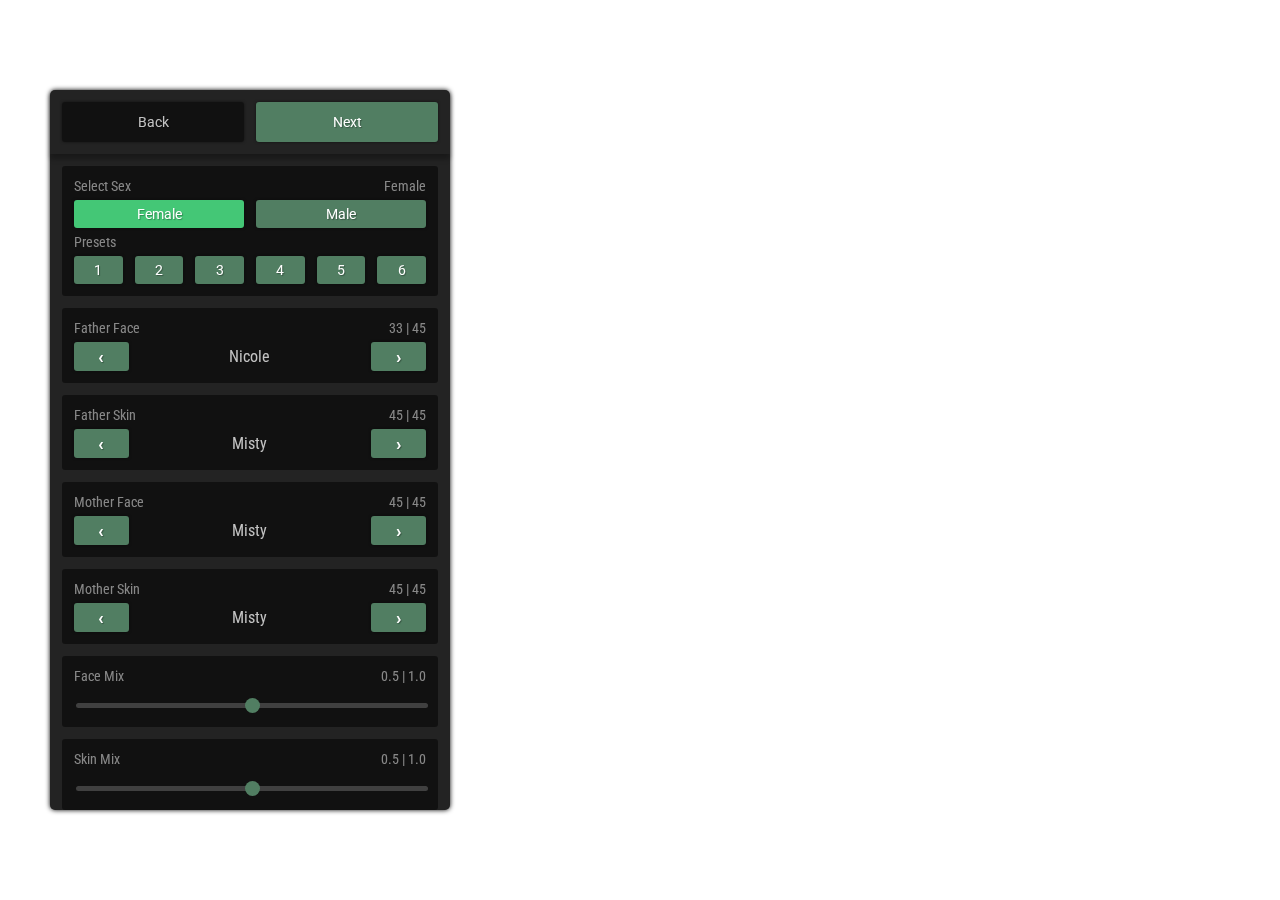
<file: p_character/client/html/index.html>
<!DOCTYPE html>
<html lang="en">
    <head>
        <meta charset="UTF-8" />
        <meta name="viewport" content="width=device-width, initial-scale=1.0" />
        <title>Character Editor by Stuyk</title>
        <link rel="stylesheet/less" type="text/css" href="./style.less" />
    </head>

    <body>
        <div id="app">
            <div class="editor" v-if="show">
                <div class="navigation">
                    <button @click="goBack" :class="isInactiveBack">Back</button>
                    <button @click="goNext" :class="isInactiveNext">Next</button>
                </div>
                <component v-bind:is="getTabComponent" v-bind:data="data"></component>
                <!-- Please Just Leave This. Don't be a prick. -->
                <div class="stuyk">https://github.com/stuyk</div>
            </div>
        </div>
        <script src="./vue.min.js"></script>
        <script src="./less.min.js"></script>
        <script src="./utility/hairInfo.js"></script>
        <script src="./utility/hairOverlays.js"></script>
        <script src="./utility/structure.js"></script>
        <script src="./utility/faceNames.js"></script>
        <script src="./utility/overlays.js"></script>
        <script src="./utility/presets.js"></script>
        <script src="./components/done.js" type="text/javascript"></script>
        <script src="./components/overlays.js" type="text/javascript"></script>
        <script src="./components/decor.js" type="text/javascript"></script>
        <script src="./components/hair.js" type="text/javascript"></script>
        <script src="./components/structure.js" type="text/javascript"></script>
        <script src="./components/sex.js" type="text/javascript"></script>
        <script src="./app.js" type="text/javascript"></script>
    </body>
</html>
</file>
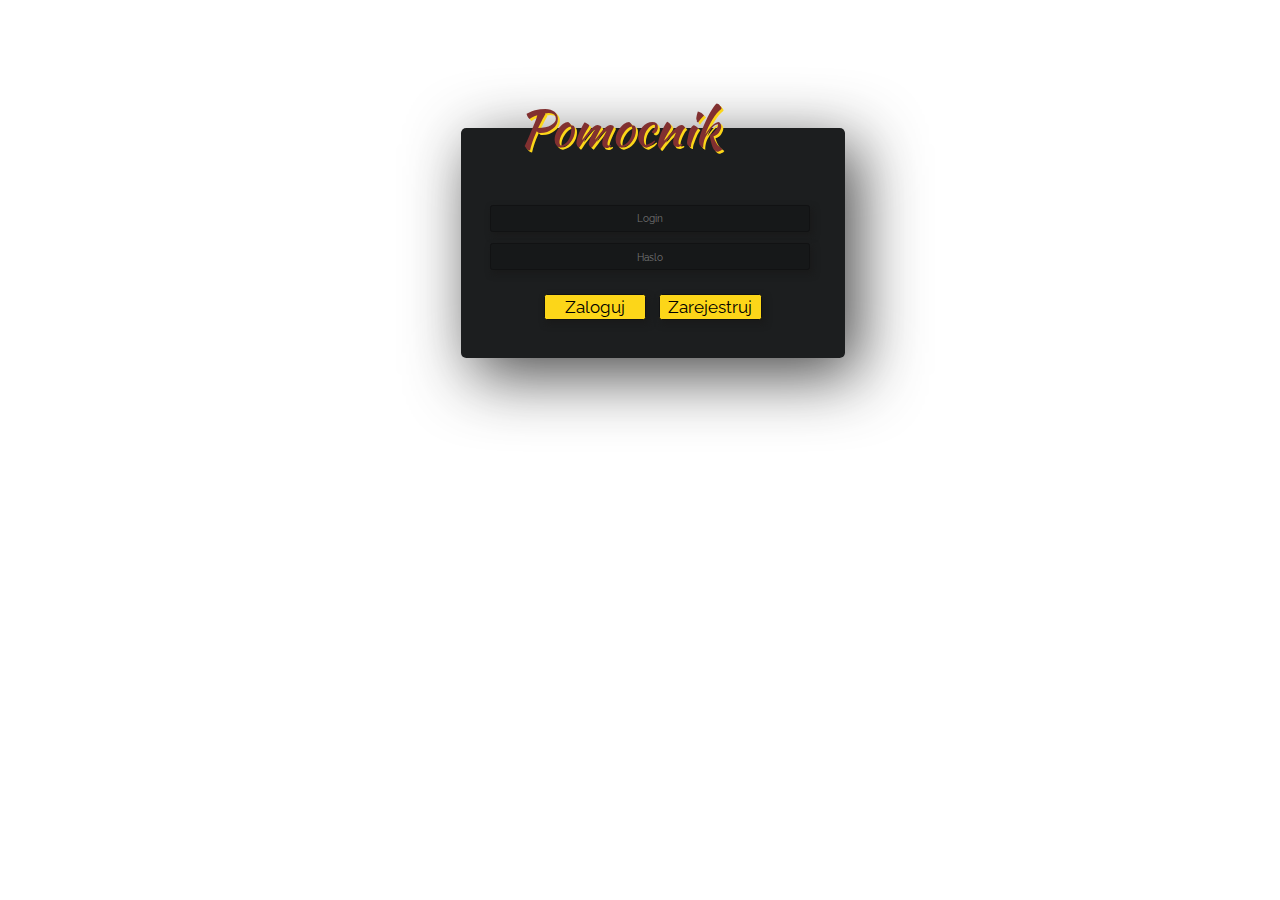
<file: p_accounts/client/html/auth.html>
<html>
    <head>
        <meta charset="UTF-8">
        <meta http-equiv="X-UA-Compatible" content="IE=edge">
        <meta name="viewport" content="width=device-width, initial-scale=1.0">
        <link rel="icon" type="image/ico" href="./public/img/favicon.ico">
        <title>Pomocnik - Logowanie</title>
        <link href="https://cdn.jsdelivr.net/npm/bootstrap@5.0.0-beta2/dist/css/bootstrap.min.css" rel="stylesheet" integrity="sha384-BmbxuPwQa2lc/FVzBcNJ7UAyJxM6wuqIj61tLrc4wSX0szH/Ev+nYRRuWlolflfl" crossorigin="anonymous">
        <link rel="stylesheet" href="./public/css/clientAuth.css">
    </head>
    <body>
        <div class="clientAuth-container">
            <span style="position: absolute; top: -3vw; left: 4.5vw; font-family: 'KaushanScript'; font-size: 4vw; color: rgb(129, 48, 48); text-shadow: 2px 2px #fcd619;">Pomocnik</span>
            <input class="clientAuth-input-name" id="account_name" type="text" placeholder="Login">
            <input class="clientAuth-input-password" id="account_password" type="password" placeholder="Haslo">
            <button class="clientAuth-btn-login" onclick="sendLoginData();">Zaloguj</button>
            <button class="clientAuth-btn-register" onclick="sendRegisterData();">Zarejestruj</button>
        </div>
        <script>
            function sendLoginData() {
                let account_name = document.getElementById("account_name").value;
                let account_password = document.getElementById("account_password").value;
                alt.emit("client:auth:login:send:data", account_name, account_password);
            }

            function sendRegisterData() {
                let account_name = document.getElementById("account_name").value;
                let account_password = document.getElementById("account_password").value;
                alt.emit("client:auth:register:send:data", account_name, account_password);
            }
        </script>
    </body>
</html>
</file>
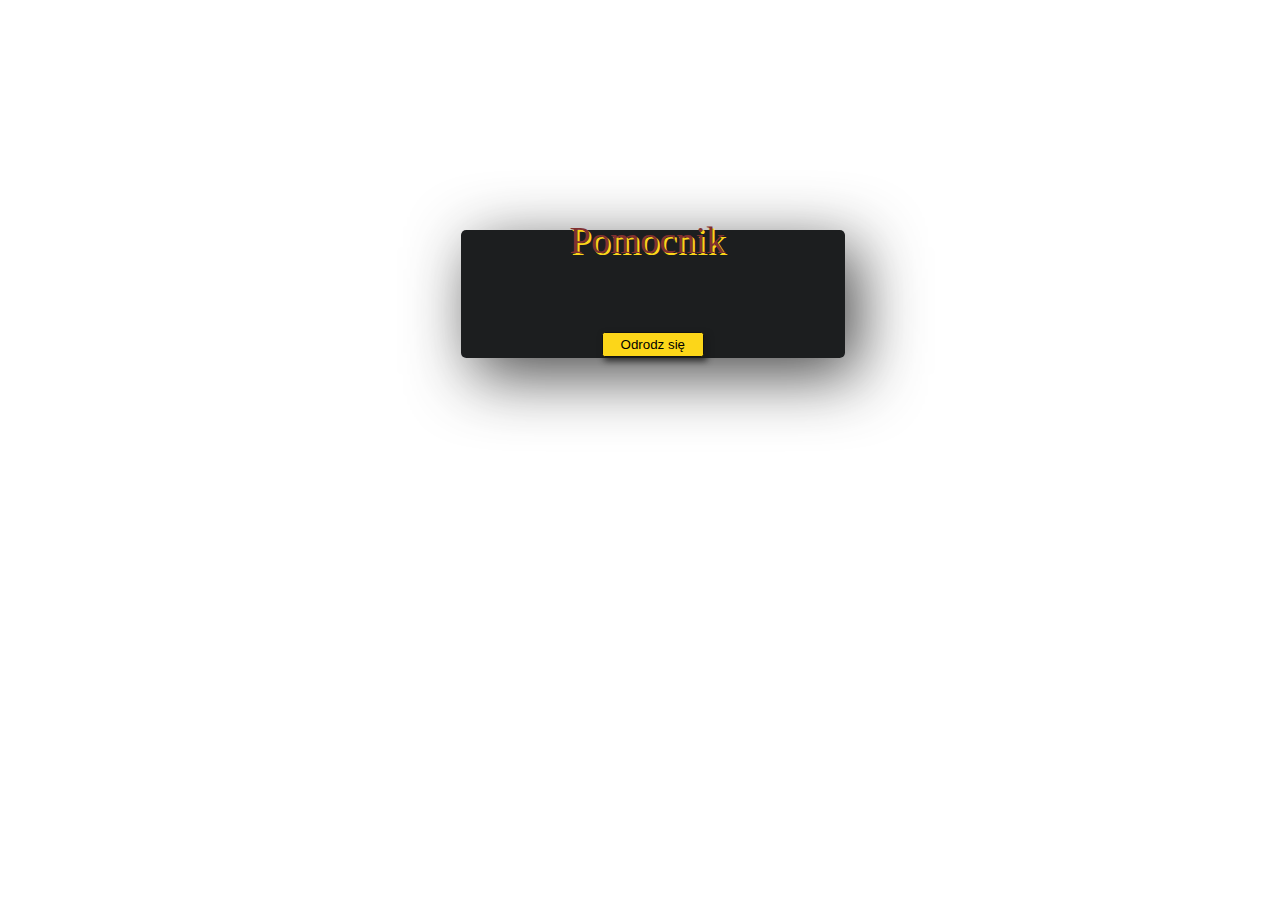
<file: p_bw/client/html/bw.html>
<html>
    <head>
        <meta charset="UTF-8">
        <meta http-equiv="X-UA-Compatible" content="IE=edge">
        <meta name="viewport" content="width=device-width, initial-scale=1.0">
        <link rel="icon" type="image/ico" href="./public/img/favicon.ico">
        <title>Pomocnik - Logowanie</title>
        <link href="https://cdn.jsdelivr.net/npm/bootstrap@5.0.0-beta2/dist/css/bootstrap.min.css" rel="stylesheet" integrity="sha384-BmbxuPwQa2lc/FVzBcNJ7UAyJxM6wuqIj61tLrc4wSX0szH/Ev+nYRRuWlolflfl" crossorigin="anonymous">
        <link rel="stylesheet" href="./bw.css">
    </head>
    <body>
        <div class="clientAuth-container">
            <span style="position: absolute; top: -1vw; left: 8.5vw; font-family: 'KaushanScript'; font-size: 3vw; color: rgb(129, 48, 48); text-shadow: 2px 2px #fcd619;">Pomocnik</span>
            <button class="clientAuth-btn-login" onclick="RespawnPlayerr();">Odrodz się</button>
        </div>
        <script>
            function RespawnPlayerr() {
                alt.emit("bw:trigger");
            }

        </script>
    </body>
</html>
</file>
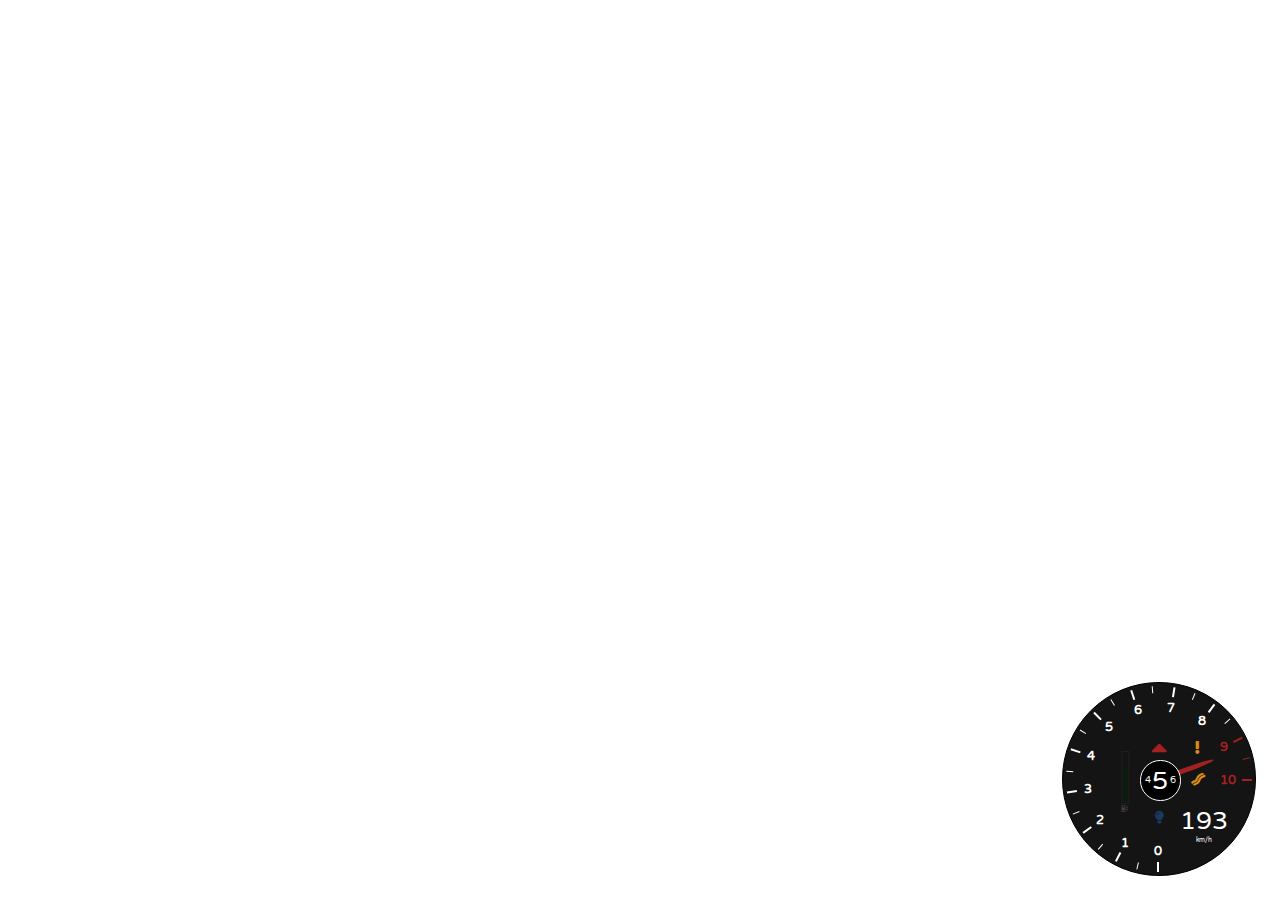
<file: p_speedo/client/html/speedometer.html>
<!DOCTYPE html>
<html lang="en">
    <head>
        <meta charset="utf-8">
        <meta name="viewport" content="width=device-width, initial-scale=1, shrink-to-fit=no">
        <link rel="stylesheet" href="css/fontawesome.css">
        <link rel="stylesheet" href="css/app.css">
        <title>speedometer</title>
    </head>
    <body>
        <div class="container">
            <div id="speedometer">
                <div class="line">
                    <div><b><span class="num_1">0</span></b></div>
                    <div><b></b></div>
                    <div><b><span class="num_2">1</span></b></div>
                    <div><b></b></div>
                    <div><b><span class="num_3">2</span></b></div>
                    <div><b></b></div>
                    <div><b><span class="num_4">3</span></b></div>
                    <div><b></b></div>
                    <div><b><span class="num_5">4</span></b></div>
                    <div><b></b></div>
                    <div><b><span class="num_6">5</span></b></div>
                    <div><b></b></div>
                    <div><b><span class="num_7">6</span></b></div>
                    <div><b></b></div>
                    <div><b><span class="num_8">7</span></b></div>
                    <div><b></b></div>
                    <div><b><span class="num_9">8</span></b></div>
                    <div><b></b></div>
                    <div><b><span class="num_10">9</span></b></div>
                    <div><b></b></div>
                    <div><b><span class="num_11">10</span></b></div>
                </div> 
                <div id="needle"></div>
                <div id="pin">
                    <div id="gearBefore">4</div>
                    <div id="gearCurrent">5</div>
                    <div id="gearNext">6</div>
                </div>
                <div id="kmh">
                    <div id="speed">193</div>
                    <div>km/h</div>
                </div>
                <div><i id="shift" class="fas fa-caret-up"></i></div>
                <div><i id="handbrake" class="fas fa-exclamation"></i></div>
                <div><i id="inair" class="fas fa-bacon"></i></div>
                <div><i id="lightsOn" class="fas fa-lightbulb"></i></div>
                <div id="fuel">
                    <div id="fuelbar"><div></div></div>
                    <div><i class="fas fa-gas-pump"></i></div>
                </div>
                
            </div>
        </div>
        <script src="js/jquery.js"></script>
        <script src="js/app.js"></script>
    </body>
</html>
</file>
<file: p_accounts/client/html/public/css/clientAuth.css>
@font-face {
    font-family: 'Raleway';
    src: url(../fonts/Raleway-Regular.ttf);
}

@font-face {
    font-family: 'KaushanScript';
    src: url(../fonts/KaushanScript-Regular.ttf)
}

body {
    user-select: none;
    background-color: transparent;
}

.clientAuth-container {
    position: absolute;
    top: 10vw;
    left: 36vw;
    height: 18vw;
    width: 30vw;
    background-color: #161819f8;
    animation: clientAuth-slide-in;
    animation-iteration-count: 1;
	animation-timing-function: ease-in;
	animation-duration: 1.5s;
    border-radius: 0.4vw;
    box-shadow: 1vw 1.3vw 5vw rgba(25, 25, 25, 0.8) !important;
}

.clientAuth-input-name {
    position: absolute;
    top: 6vw;
    left: 2.3vw;
    height: 2.1vw;
    width: 25vw;
    background-color: #161819;
    border: 1.4px solid #111213;
    border-radius: 0.2vw;
    box-shadow: 0.2vw 0.3vw 0.5vw rgba(25, 25, 25, 0.8) !important;
    outline: none;
    text-align: center;
    color: #fff;
    font-family: 'Raleway';
    font-size: 0.8vw;
}

.clientAuth-input-name:hover {
    border: 1.4px solid #fcd619;
    transition: 0.4s;
}

.clientAuth-input-password {
    position: absolute;
    top: 9vw;
    left: 2.3vw;
    height: 2.1vw;
    width: 25vw;
    background-color: #161819;
    border: 1.4px solid #111213;
    border-radius: 0.2vw;
    box-shadow: 0.2vw 0.3vw 0.5vw rgba(25, 25, 25, 0.8) !important;
    outline: none;
    text-align: center;
    color: #fff;
    font-family: 'Raleway';
    font-size: 0.8vw;
}

.clientAuth-input-password:hover {
    border: 1.4px solid #fcd619;
    transition: 0.4s;
}

.clientAuth-btn-login {
    position: absolute;
    top: 13vw;
    left: 6.5vw;
    height: 2vw;
    width: 8vw;
    background-color: #fcd619;
    border: 1.4px solid #111213;
    border-radius: 0.2vw;
    box-shadow: 0.2vw 0.3vw 0.5vw rgba(25, 25, 25, 0.8) !important;
    outline: none;
    text-align: center;
    color: #000;
    font-family: 'Raleway';
    font-size: 1.3vw;
}

.clientAuth-btn-login:hover {
    transition: 0.5s;
    background-color: #161819;
    color: #fff;
}

.clientAuth-btn-register {
    position: absolute;
    top: 13vw;
    left: 15.5vw;
    height: 2vw;
    width: 8vw;
    background-color: #fcd619;
    border: 1.4px solid #111213;
    border-radius: 0.2vw;
    box-shadow: 0.2vw 0.3vw 0.5vw rgba(25, 25, 25, 0.8) !important;
    outline: none;
    text-align: center;
    color: #000;
    font-family: 'Raleway';
    font-size: 1.3vw;
}

.clientAuth-btn-register:hover {
    transition: 0.5s;
    background-color: #161819;
    color: #fff;
}

@keyframes clientAuth-slide-in {
    0% {
      transform: translateX(500px) scale(.2);
    }
    100% {
      transform: translateX(0px) scale(1);
    }
}
</file>
<file: p_bw/client/html/bw.css>
body {
    user-select: none;
    background-color: transparent;
}

.clientAuth-container {
    position: absolute;
    top: 18vw;
    left: 36vw;
    height: 10vw;
    width: 30vw;
    background-color: #161819f8;
    animation: clientAuth-slide-in;
    animation-iteration-count: 1;
	animation-timing-function: ease-in;
	animation-duration: 1.5s;
    border-radius: 0.4vw;
    box-shadow: 1vw 1.3vw 5vw rgba(25, 25, 25, 0.8) !important;
}



.clientAuth-btn-login {
    position: absolute;
    top: 7.9vw;
    left: 11vw;
    height: 2vw;
    width: 8vw;
    background-color: #fcd619;
    border: 1.4px solid #111213;
    border-radius: 0.2vw;
    box-shadow: 0.2vw 0.3vw 0.5vw rgba(25, 25, 25, 0.8) !important;
    outline: none;
    text-align: center;
    color: #000;
}

.clientAuth-btn-login:hover {
    transition: 0.5s;
    background-color: #161819;
    color: #fff;
}
</file>
<file: p_speedo/client/html/css/app.css>
@font-face {font-family: 'Varela Round';font-style: normal;font-weight: 400;src: url('../font/varela-round-v12-latin-regular.eot');src: local('Varela Round Regular'), local('VarelaRound-Regular'),url('../font/varela-round-v12-latin-regular.eot?#iefix') format('embedded-opentype'),url('../font/varela-round-v12-latin-regular.woff2') format('woff2'),url('../font/varela-round-v12-latin-regular.woff') format('woff'),url('../font/varela-round-v12-latin-regular.ttf') format('truetype'),url('../font/varela-round-v12-latin-regular.svg#VarelaRound') format('svg');}
* {margin: 0;padding: 0;}
body {font-family: 'Varela Round', sans-serif;font-size: 1vw;overflow: hidden;}
::selection {background: transparent;}
:root {--red: rgb(165, 32, 32);--orange: rgb(221, 140, 18);--blue: #193a61;--background: #141414;}
.container {position: absolute;width: 15vw;height: 15vw;right: 2vw;bottom: 2vw;}
#speedometer{background: var(--background);width: 100%;height: 100%;border: .1vw solid rgb(0, 0, 0);border-radius: 100%;display: block;position: relative;opacity: 1;}
.line {position: absolute;width:100%;height:100%;}
.line div {position: absolute;width:100%;height:100%;padding: .25vw;box-sizing: border-box;}
.line div b {position: absolute;display: block;left: 50%;width: .1vw;height: .5vw;background: #FFF;}
.line div:nth-child(2n+1) b {width: .15vw;height: .75vw;}
.line div:nth-child(1) {transform: rotate(180deg);}
.line div:nth-child(2) {transform: rotate(193.5deg);}
.line div:nth-child(3) {transform: rotate(207deg);}
.line div:nth-child(4) {transform: rotate(220.5deg);}
.line div:nth-child(5) {transform: rotate(234deg);}
.line div:nth-child(6) {transform: rotate(247.5deg);}
.line div:nth-child(7) {transform: rotate(261deg);}
.line div:nth-child(8) {transform: rotate(274.5deg);}
.line div:nth-child(9) {transform: rotate(288deg);}
.line div:nth-child(10) {transform: rotate(301.5deg);}
.line div:nth-child(11) {transform: rotate(315deg);}
.line div:nth-child(12) {transform: rotate(328.5deg);}
.line div:nth-child(13) {transform: rotate(342deg);}
.line div:nth-child(14) {transform: rotate(355.5deg);}
.line div:nth-child(15) {transform: rotate(9deg);}
.line div:nth-child(16) {transform: rotate(22.5deg);}
.line div:nth-child(17) {transform: rotate(36deg);}
.line div:nth-child(18) {transform: rotate(49.5deg);}
.line div:nth-child(19) {transform: rotate(63deg);}
.line div:nth-child(20) {transform: rotate(76.5deg);}
.line div:nth-child(21) {transform: rotate(90deg);}
[class^="num_"] {color: #FFF;display: block;position: absolute;width: 3vw;font-size: 1vw;text-align: center;text-transform: uppercase;text-decoration: none;top: 1vw;left: -1.4vw;}
.num_1 {transform: rotate(180deg);}
.num_2 {transform: rotate(153deg);}
.num_3 {transform: rotate(126deg);}
.num_4 {transform: rotate(99deg);}
.num_5 {transform: rotate(72deg);}
.num_6 {transform: rotate(45deg);}
.num_7 {transform: rotate(18deg);}
.num_8 {transform: rotate(351deg);}
.num_9 {transform: rotate(324deg);}
.num_10 {transform: rotate(297deg);}
.num_11 {transform: rotate(270deg); top: 1.25vw}
.line div:nth-child(19) > b, .line div:nth-child(20) > b, .line div:nth-child(21) > b {background-color: var(--red);}
.num_10, .num_11 {color: var(--red);}
#needle {background-color: var(--red);position: absolute;height: 0;width: 0;left: 50%;top: 50%;border-radius: 50% 50% 0 0;margin: -4.5vw -.2vw 0;padding: 4.5vw .2vw 0;z-index: 2;transform-origin: 50% 100%;transform: rotate(70deg);}
#pin {position: absolute;width: 3vw;height: 3vw;left: calc(50% - 1.5vw);top: calc(50% - 1.5vw);background-color: #000;color: #FFF;border: .1vw solid #FFF;border-radius: 50%;z-index: 3;font-size: .75vw;display: flex;align-items: center;justify-content: center;}
#pin > div:nth-child(2) {padding: .1vw;font-size: 2vw;}
#kmh {width: 5vw;height: 5vw;position: absolute;color: #FFF;bottom: 1.5vw;right: 1.5vw;display: flex;align-items: center;justify-content: center;flex-direction: column;font-size: .5vw;}
#speed {font-size: 2vw;}
#shift, #handbrake, #inair, #lightsOn {font-size: 2vw;width: 2vw;height: 2vw;line-height: 2vw;text-align: center;position: absolute;top: calc(50% - 3.5vw);}
#shift {color: var(--red);left: calc(50% - 1vw);}
#handbrake, #inair, #lightsOn {left: calc(30% - 1vw);font-size: 1vw;color: var(--orange)}
#inair {left: calc(70% - 1vw);top: calc(50% - 1vw);}
#handbrake {left: calc(70% - 1vw);}
#lightsOn {top: calc(70% - 1vw);left: calc(50% - 1vw);color: var(--blue)}
#fuel {position: absolute;display: flex;align-items: flex-start;justify-content: center;flex-direction: column;top: 35%;left: 30%;color: #3f3f3f;font-size: .5vw;}
#fuelbar {opacity: .3;height: 4vw;width: .5vw;border: .01vw solid #3f3f3f;margin-bottom: .1vw;transform: rotate(180deg);}
#fuelbar > div {height: 70%;width: 100%;background-color: #002e0c;}
</file>
